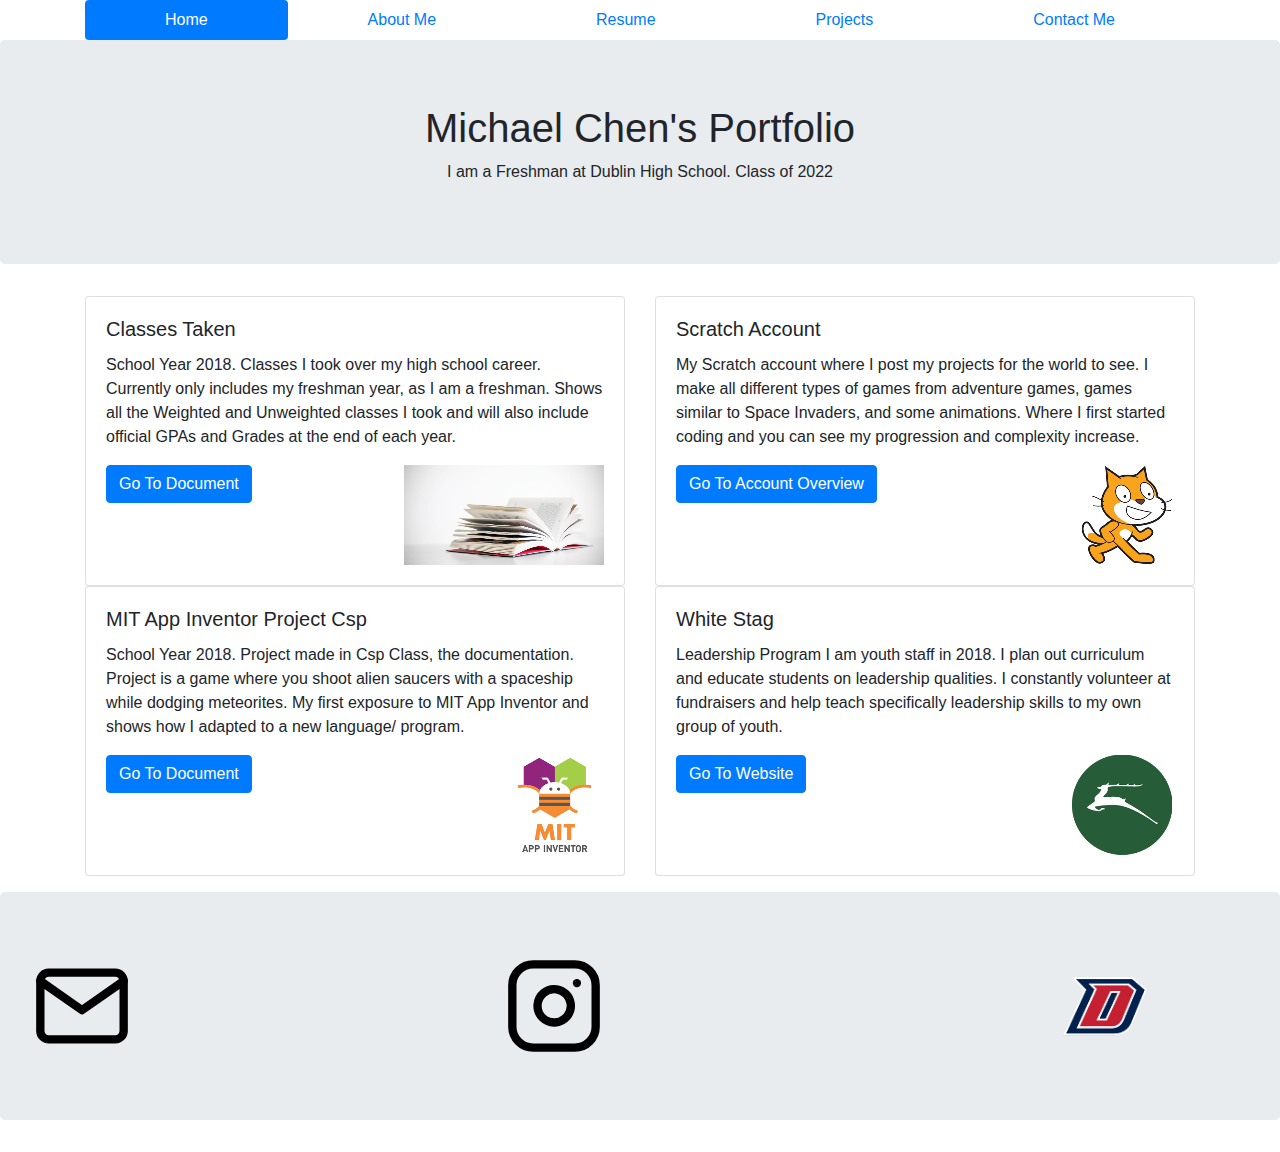
<file: index.html>
<!doctype html>
<html lang="en">
    <head>
        <meta charset="utf-8">
        <link href="bootstrap-4.1.2-dist/css/bootstrap.css" rel="stylesheet" type="text/css">
        <div class="container">
            <ul class="nav nav-pills nav-fill">
                <a class="flex-sm-fill text-sm-center nav-link active" href="index.html">Home</a>
                <a class="flex-sm-fill text-sm-center nav-link" href="Chen_AboutMe.html">About Me</a>
                <a class="flex-sm-fill text-sm-center nav-link" href="Chen_Resume.html">Resume</a>
                <a class="flex-sm-fill text-sm-center nav-link" href="Chen_Projects.html">Projects</a>
                <a class="flex-sm-fill text-sm-center nav-link" href="Chen_ContactMe.html">Contact Me</a>
            </ul>
        </div>
    </head>
    
    <body>
        <div class="jumbotron text-center">
            <h1>Michael Chen's Portfolio</h1>
                <p>I am a Freshman at Dublin High School. Class of 2022</p>
        </div>
    <div class = "container">
        <div class="row">
            <div class="col-sm-6">
                <div class="card flex-6-row">
                    <div class="card-body">
                        <h5 class="card-title">Classes Taken</h5>
                        <p class="card-text">School Year 2018. Classes I took over 
                        my high school career. Currently only includes my freshman 
                        year, as I am a freshman. Shows all the Weighted and 
                        Unweighted classes I took and will also include official
                        GPAs and Grades at the end of each year.</p>
                        <a href="https://docs.google.com/document/d/1QgsBn1z_rbWbP2YY9UbTgwBGiiOMgySDa0EPRlGST_g/edit?usp=sharing" class="btn btn-primary">Go To Document</a>
                        <img class = "card-image-right, float-right" src = "Images/book.jpg">
                    </div>
                </div>
            </div>
            <div class="col-sm-6">
                <div class="card flex-6-row">
                    <div class="card-body">
                        <h5 class="card-title">Scratch Account</h5>
                        <p class="card-text">My Scratch account where I post my projects 
                        for the world to see. I make all different types of games from 
                        adventure games, games similar to Space Invaders, and some 
                        animations. Where I first started coding and you can see my
                        progression and complexity increase. </p>
                        <a href="https://scratch.mit.edu/users/Shadowslay/" class="btn btn-primary">Go To Account Overview</a>
                        <img class = "card-image-right, float-right" src = "Images/cat.jpg">
                    </div>
                </div>
            </div>
        </div>
        <div class="row">
            <div class="col-sm-6">
                <div class="card flex-12-row">
                    <div class="card-body">
                        <h5 class="card-title">MIT App Inventor Project Csp</h5>
                        <p class="card-text">School Year 2018. Project made in Csp Class, 
                        the documentation. Project is a game where you shoot alien saucers 
                        with a spaceship while dodging meteorites. My first exposure to
                        MIT App Inventor and shows how I adapted to a new language/ program. </p>
                        <a href="https://docs.google.com/document/d/17bg20gwyRLGVyuisg8C4La7uuV1495m53UMeD9WWgj8/edit?usp=sharing" class="btn btn-primary">Go To Document</a>
                        <img class = "card-image-right, float-right" src = "Images/mitappinventor.png">
                    </div>
                </div>
            </div>
            <div class="col-sm-6">
                <div class="card flex-12-row">
                    <div class="card-body">
                        <h5 class="card-title">White Stag</h5>
                        <p class="card-text">Leadership Program I am youth staff in 2018. 
                        I plan out curriculum and educate students on leadership qualities. 
                        I constantly volunteer at fundraisers and help teach specifically
                        leadership skills to my own group of youth. </p>
                        <a href="https://www.whitestag.org/" class="btn btn-primary">Go To Website</a>
                        <img class = "card-image-right, float-right" src = "Images/whitestag.png">
                    </div>
                </div>
            </div>
        </div>
    </div>
        </body>
    <p>
        
    </p>
<footer class="jumbotron">
        <div class="row">
            <div class="col-3">
                <a href='mailto:michaelluochen@gmail.com'>
                    <img src="Images/mail.svg" style='max-width:100px'>
                </a>
             </div>
            <div class="col-3">
                <a href='https://www.instagram.com/michael.luo.chen/'>
                    <img src="Images/instagram.svg" style='max-width:100px' hspace="160px">
                </a>
            </div>
            <div class='col-5'>
                <a href='https://www.dublin.k12.ca.us/'>
                    <img src='Images/dhs.png' style='max-width:100px'class='float right' hspace="400px">
                </a>
            </div>
        </div>
</footer>
</file>
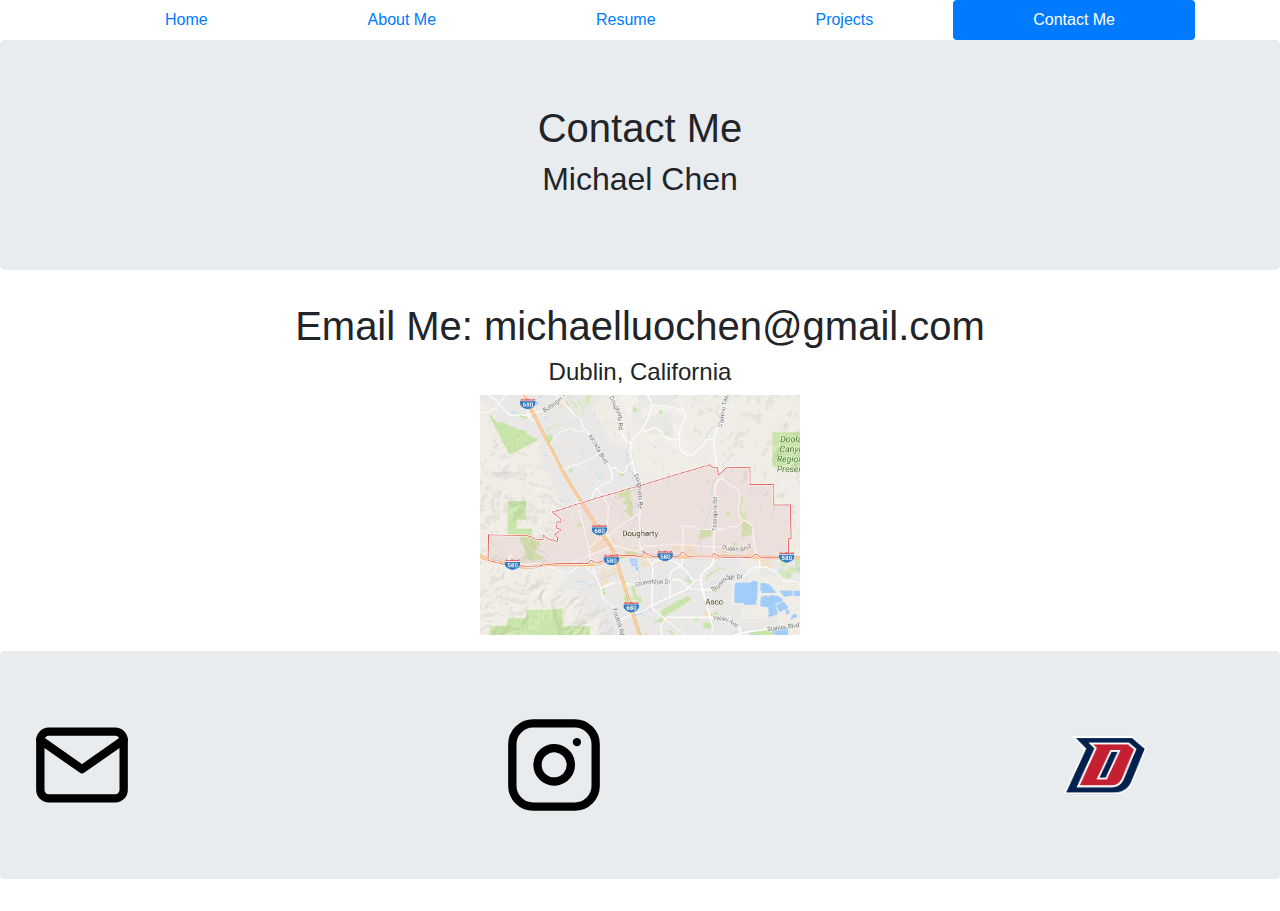
<file: Chen_ContactMe.html>
<!doctype html>
<html lang="en">
    <head>
        <meta charset="utf-8">
        <link href="bootstrap-4.1.2-dist/css/bootstrap.css" rel="stylesheet" type="text/css">
        <div class="container">
            <ul class="nav nav-pills nav-fill">
                <a class="flex-sm-fill text-sm-center nav-link" href="index.html">Home</a>
                <a class="flex-sm-fill text-sm-center nav-link" href="Chen_AboutMe.html">About Me</a>
                <a class="flex-sm-fill text-sm-center nav-link" href="Chen_Resume.html">Resume</a>
                <a class="flex-sm-fill text-sm-center nav-link" href="Chen_Projects.html">Projects</a>
                <a class="flex-sm-fill text-sm-center nav-link active" href="Chen_ContactMe.html">Contact Me</a>
            </ul>
        </div>
    </head>
    <body>
        <div class="jumbotron text-center">
            <h1>Contact Me</h1>
            <h2>Michael Chen</h2>
        </div>
    </body>
<footer class="container text-center">
        <h1>Email Me: michaelluochen@gmail.com<h2>
        <h4>Dublin, California<h4>
            <img src = "Images/dublin.jpg">
            <p>
                
            </p>

</footer> 

<footer class="jumbotron">
        <div class="row">
            <div class="col-3">
                <a href='mailto:michaelluochen@gmail.com'>
                    <img src="Images/mail.svg" style='max-width:100px'>
                </a>
             </div>
            <div class="col-3">
                <a href='https://www.instagram.com/michael.luo.chen/'>
                    <img src="Images/instagram.svg" style='max-width:100px' hspace="160px">
                </a>
            </div>
            <div class='col-5'>
                <a href='https://www.dublin.k12.ca.us/'>
                    <img src='Images/dhs.png' style='max-width:100px'class='float right' hspace="400px">
                </a>
            </div>
        </div>
</footer>
</file>
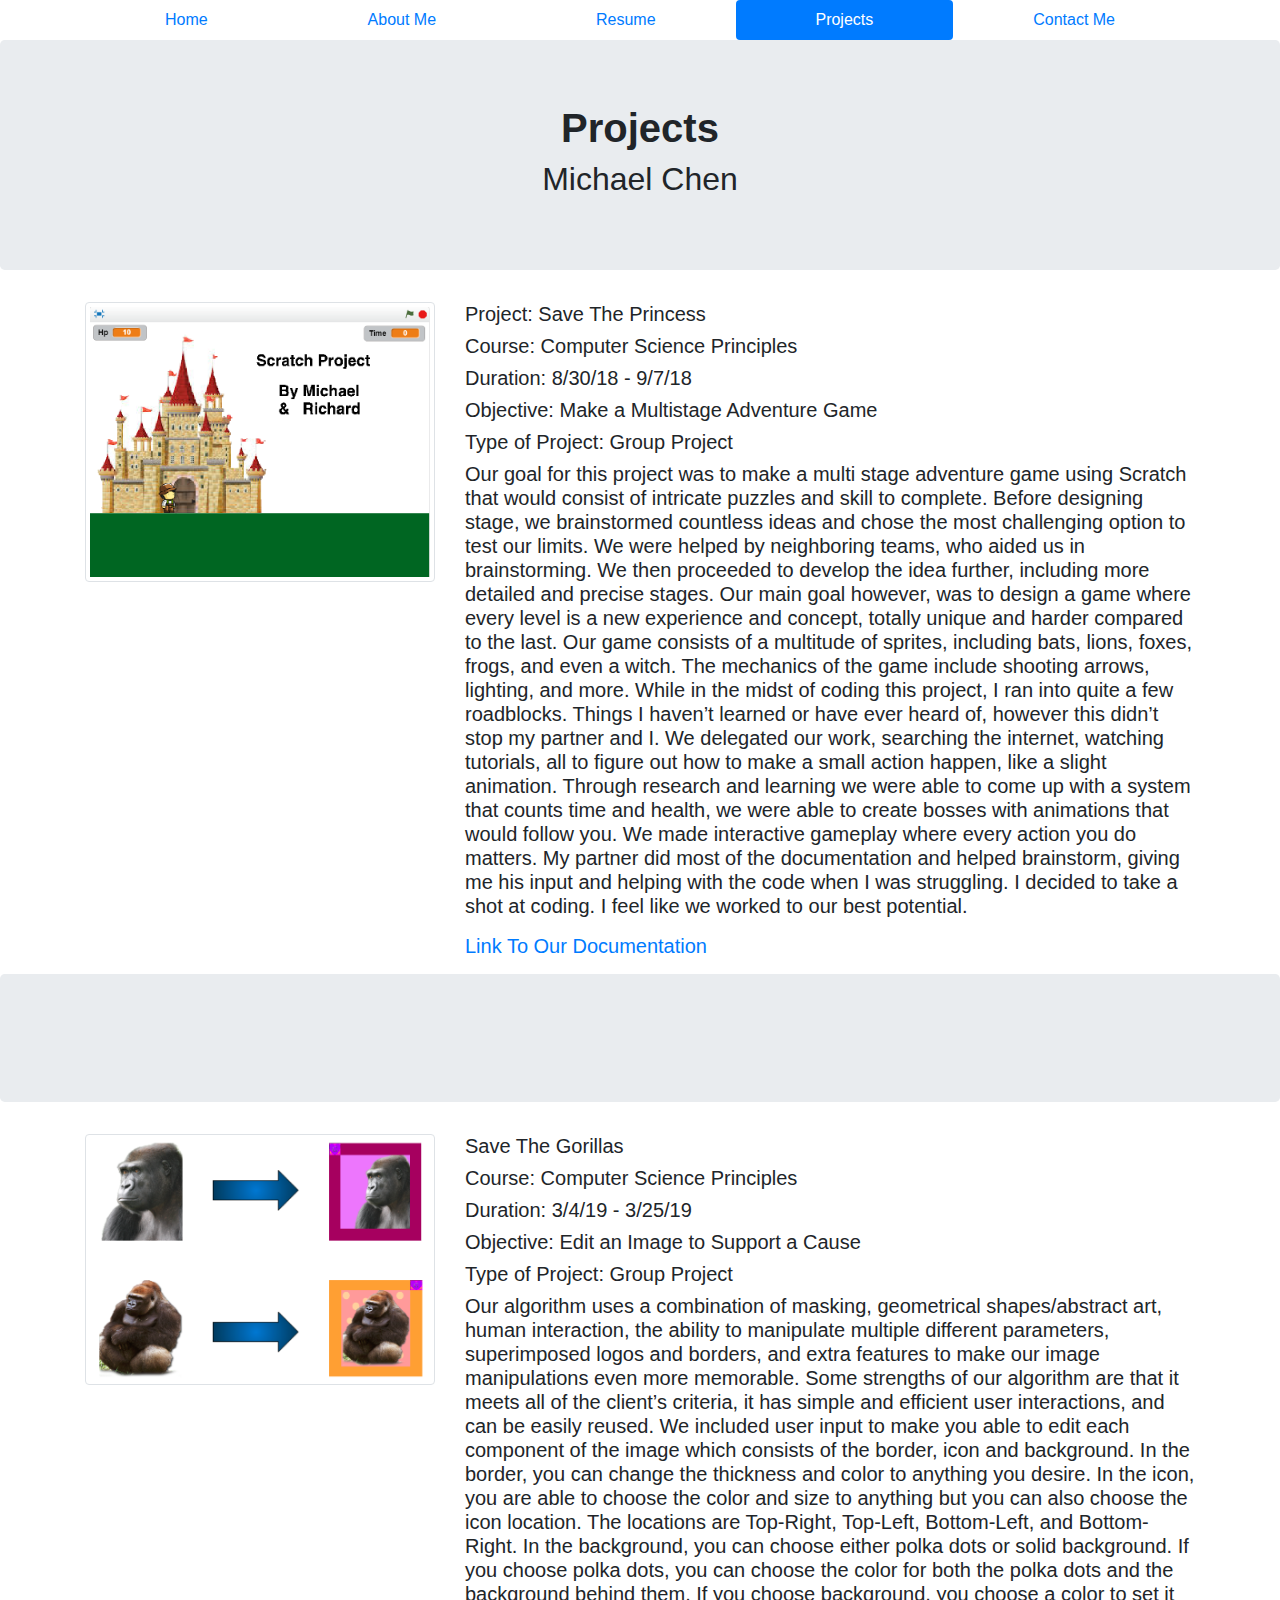
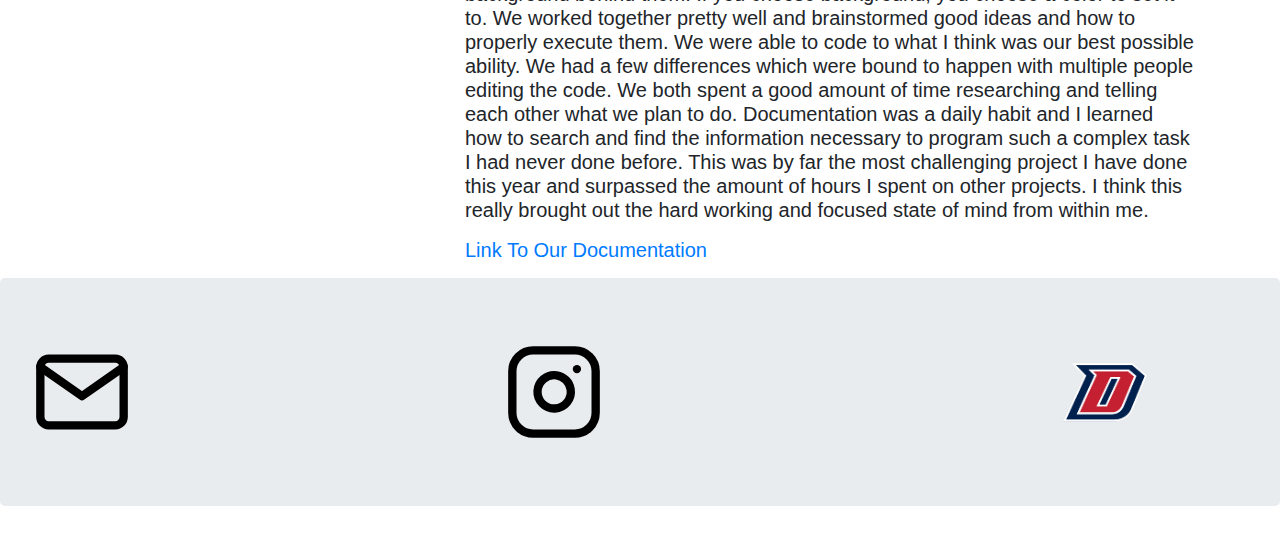
<file: Chen_Projects.html>
<!doctype html>
<html lang="en">
    <head>
        <meta charset="utf-8">
        <link href="bootstrap-4.1.2-dist/css/bootstrap.css" rel="stylesheet" type="text/css">
        <div class="container">
            <ul class="nav nav-pills nav-fill">
                <a class="flex-sm-fill text-sm-center nav-link" href="index.html">Home</a>
                <a class="flex-sm-fill text-sm-center nav-link" href="Chen_AboutMe.html">About Me</a>
                <a class="flex-sm-fill text-sm-center nav-link" href="Chen_Resume.html">Resume</a>
                <a class="flex-sm-fill text-sm-center nav-link active" href="Chen_Projects.html">Projects</a>
                <a class="flex-sm-fill text-sm-center nav-link" href="Chen_ContactMe.html">Contact Me</a>
            </ul>
        </div>
    </head>
    <body>
        <div class="jumbotron text-center">
            <h1><strong>Projects</strong><h1>
            <h2>Michael Chen<h2>
        </div>

        <section class="main">
            <div class = "container">
                <div class = "row">
                    <div class = "col-md-4">
                        <a href = "#">
                            <img src = "Images/scratch.PNG" class = "img-thumbnail">
                        </a>
                    </div>
                    <div class = "col-md-8">
                        <h5>Project: Save The Princess<h5>
                        <h5>Course: Computer Science Principles<h5>
                        <h5>Duration: 8/30/18 - 9/7/18<h5>
                        <h5>Objective: Make a Multistage Adventure Game<h5>
                        <h5>Type of Project: Group Project<h5>
                            <p class="font-weight-light">Our goal for this project was to make a multi stage adventure game 
                        using Scratch that would consist of intricate puzzles and skill to complete. 
                        Before designing stage, we brainstormed countless ideas and chose the most 
                        challenging option to test our limits. We were helped by neighboring teams,
                        who aided us in brainstorming. We then proceeded to develop the idea further,
                        including more detailed and precise stages. Our main goal however, was to 
                        design a game where every level is a new experience and concept, totally 
                        unique and harder compared to the last. Our game consists of a multitude 
                        of sprites, including bats, lions, foxes, frogs, and even a witch. The 
                        mechanics of the game include shooting arrows, lighting, and more. While 
                        in the midst of coding this project, I ran into quite a few roadblocks. 
                        Things I haven’t learned or have ever heard of, however this didn’t stop 
                        my partner and I. We delegated our work, searching the internet, watching 
                        tutorials, all to figure out how to make a small action happen, like a slight 
                        animation. Through research and learning we were able to come up with a system 
                        that counts time and health, we were able to create bosses with animations that 
                        would follow you. We made interactive gameplay where every action you do matters. 
                        My partner did most of the documentation and helped brainstorm, giving me his 
                        input and helping with the code when I was struggling. I decided to take a shot
                        at coding. I feel like we worked to our best potential. 
                            <a href = "https://docs.google.com/document/d/1Yp8YzNnv60FLub0Ax-NaOo4W5F11n0rGkisIdNKujM0/edit?usp=sharing">
                                <p>Link To Our Documentation</p>
                            </a>
                        </p>
                    </div>
                </div>
            </div>
        </section>

        <div class = "jumbotron">
            <div>
            </div>
        </div>

        <section class="main">
            <div class = "container">
                <div class = "row">
                    <div class = "col-md-4">
                        <a href = "#">
                            <img src = "Images/gorilla.PNG" class = "img-thumbnail">
                        </a>
                    </div>
                    <div class = "col-md-8">
                        <h5>Save The Gorillas<h5>
                        <h5>Course: Computer Science Principles<h5>
                        <h5>Duration: 3/4/19 - 3/25/19<h5>
                        <h5>Objective: Edit an Image to Support a Cause<h5>
                        <h5>Type of Project: Group Project<h5>
                            <p class="font-weight-light"> Our algorithm uses a combination of masking, 
                            geometrical shapes/abstract art, human interaction, the ability to manipulate
                            multiple different parameters, superimposed logos and borders, and extra 
                            features to make our image manipulations even more memorable. Some strengths 
                            of our algorithm are that it meets all of the client’s criteria, it has 
                            simple and efficient user interactions, and can be easily reused. We included 
                            user input to make you able to edit each component of the image which 
                            consists of the border, icon and background. In the border, you can change 
                            the thickness and color to anything you desire. In the icon, you are able 
                            to choose the color and size to anything but you can also choose the icon 
                            location. The locations are Top-Right, Top-Left, Bottom-Left, and 
                            Bottom-Right. In the background, you can choose either polka dots or solid 
                            background. If you choose polka dots, you can choose the color for both the 
                            polka dots and the background behind them. If you choose background, you 
                            choose a color to set it to. We worked together pretty well and brainstormed 
                            good ideas and how to properly execute them. We were able to code to what I 
                            think was our best possible ability. We had a few differences which were 
                            bound to happen with multiple people editing the code. We both spent a good 
                            amount of time researching and telling each other what we plan to do. 
                            Documentation was a daily habit and I learned how to search and find the 
                            information necessary to program such a complex task I had never done before. 
                            This was by far the most challenging project I have done this year and 
                            surpassed the amount of hours I spent on other projects. I think this really 
                            brought out the hard working and focused state of mind from within me.   

                            <a href = "https://docs.google.com/document/d/1QLzVPrh2Jg2-Jtjrfa2L0m1ZgaqdtsiQ2k6p8kFu2KU/edit?usp=sharing">
                                <p>Link To Our Documentation</p>
                            </a>
                        </p>
                    </div>
                </div>
            </div>
        </section>
         
<footer class="jumbotron">
        <div class="row">
            <div class="col-3">
                <a href='mailto:michaelluochen@gmail.com'>
                    <img src="Images/mail.svg" style='max-width:100px'>
                </a>
             </div>
            <div class="col-3">
                <a href='https://www.instagram.com/michael.luo.chen/'>
                    <img src="Images/instagram.svg" style='max-width:100px' hspace="160px">
                </a>
            </div>
            <div class='col-5'>
                <a href='https://www.dublin.k12.ca.us/'>
                    <img src='Images/dhs.png' style='max-width:100px'class='float right' hspace="400px">
                </a>
            </div>
        </div>
</footer>
</file>
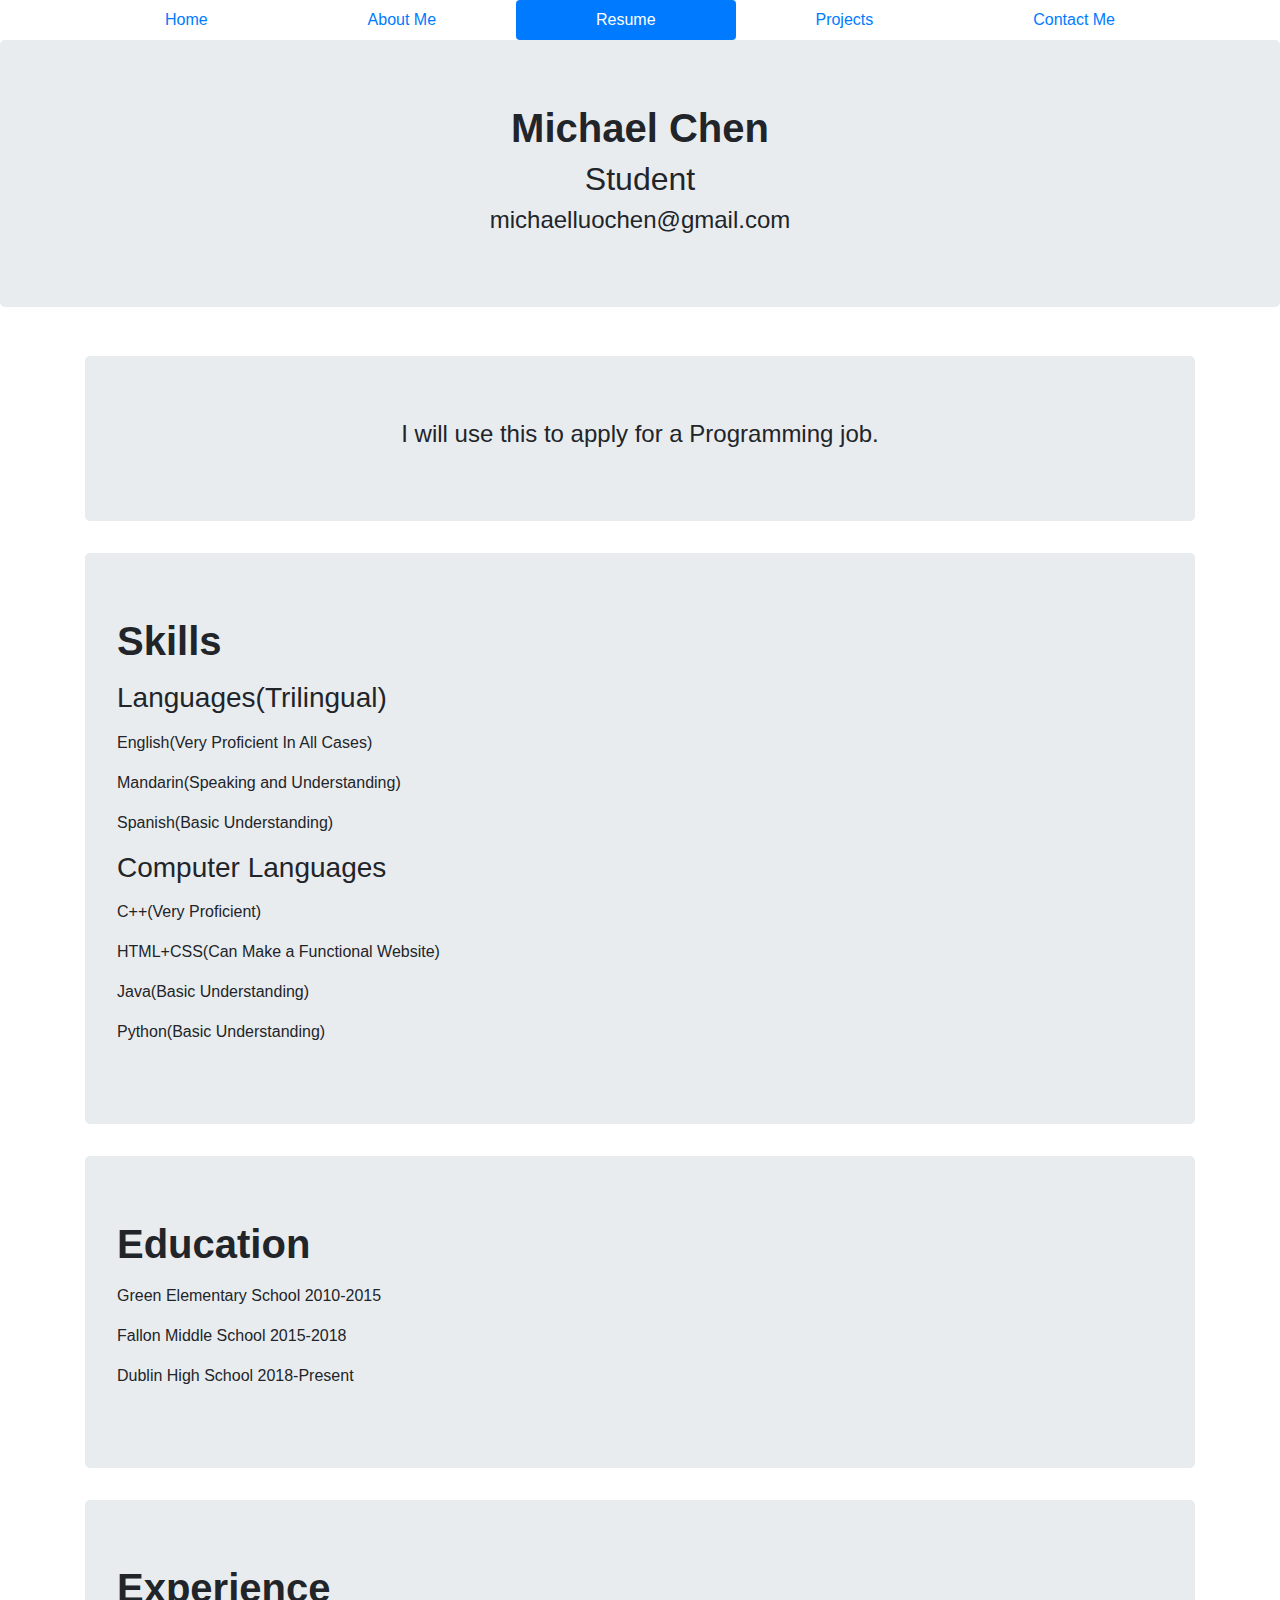
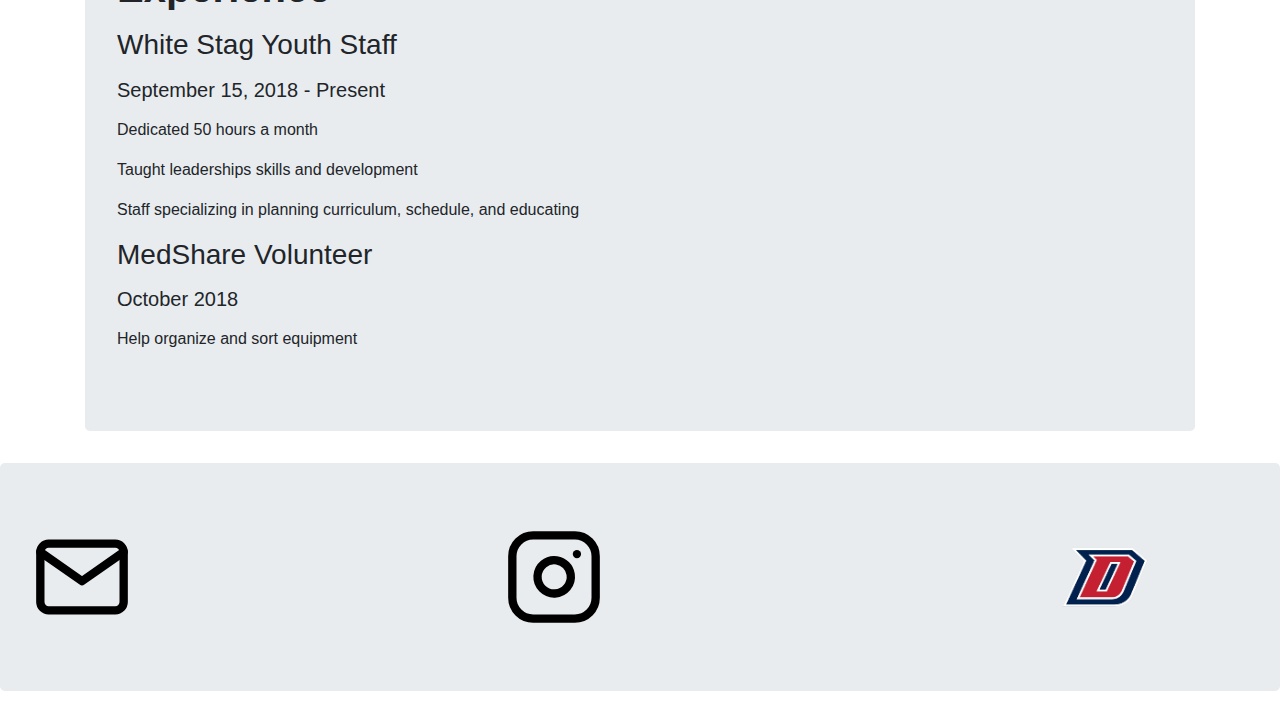
<file: Chen_Resume.html>
<!doctype html>
<html lang="en">
    <head>
        <meta charset="utf-8">
        <link href="bootstrap-4.1.2-dist/css/bootstrap.css" rel="stylesheet" type="text/css">
        <div class="container">
            <ul class="nav nav-pills nav-fill">
                <a class="flex-sm-fill text-sm-center nav-link" href="index.html">Home</a>
                <a class="flex-sm-fill text-sm-center nav-link" href="Chen_AboutMe.html">About Me</a>
                <a class="flex-sm-fill text-sm-center nav-link active" href="Chen_Resume.html">Resume</a>
                <a class="flex-sm-fill text-sm-center nav-link" href="Chen_Projects.html">Projects</a>
                <a class="flex-sm-fill text-sm-center nav-link" href="Chen_ContactMe.html">Contact Me</a>
            </ul>
        </div>
    </head>
            <div class="jumbotron text-center">
                <h1><strong>Michael Chen<strong></h1>
                <h2>Student<h4>
                <h4>michaelluochen@gmail.com<h4>
            </div>
            <section class="main">
                <div class = "container">
                    <div class = "row"></div>
                        <div class = "col-md-6">
                            <p>         
                            </p>
                        </div>
                    </div>
                </div>
            </section>
        <div class = "container">
            <div class="jumbotron text-center">
                <h4>I will use this to apply for a Programming job.<h4>
            </div>
            <div class = "jumbotron">
                <h1><p class="font-weight-bold">Skills</p></h1>
                    <h3><p class="font-weight-normal">Languages(Trilingual)</p></h3>
                        <p class="font-weight-light">English(Very Proficient In All Cases)</p>
                        <p class="font-weight-light">Mandarin(Speaking and Understanding)</p>
                        <p class="font-weight-light">Spanish(Basic Understanding)</p>
                    <h3><p class="font-weight-normal">Computer Languages</p></h3>
                        <p class="font-weight-light">C++(Very Proficient)</p>
                        <p class="font-weight-light">HTML+CSS(Can Make a Functional Website)</p>
                        <p class="font-weight-light">Java(Basic Understanding)</p>
                        <p class="font-weight-light">Python(Basic Understanding)</p>
            </div>
            <div class = "jumbotron">
                <h1><p class="font-weight-bold">Education</p></h1>
                    <p class="font-weight-normal">Green Elementary School 2010-2015</p>
                    <p class="font-weight-normal">Fallon Middle School 2015-2018</p>
                    <p class="font-weight-normal">Dublin High School 2018-Present</p>
            </div>
            <div class = "jumbotron">
                <h1><p class="font-weight-bold">Experience</p></h1>
                    <h3><p class="font-weight-normal">White Stag Youth Staff</p></h3>
                        <h5><p class="font-weight-normal">September 15, 2018 - Present</p></h5>
                            <p class="font-weight-light">Dedicated 50 hours a month </p>
                            <p class="font-weight-light">Taught leaderships skills and development </p>
                            <p class="font-weight-light">Staff specializing in planning curriculum, schedule, and educating </p>
                    <h3><p class="font-weight-normal">MedShare Volunteer</p></h3>
                         <h5><p class="font-weight-normal">October 2018</p></h5>
                            <p class="font-weight-light">Help organize and sort equipment</p>
            </div>
        </div>

<footer class="jumbotron">
        <div class="row">
            <div class="col-3">
                <a href='mailto:michaelluochen@gmail.com'>
                    <img src="Images/mail.svg" style='max-width:100px'>
                </a>
             </div>
            <div class="col-3">
                <a href='https://www.instagram.com/michael.luo.chen/'>
                    <img src="Images/instagram.svg" style='max-width:100px' hspace="160px">
                </a>
            </div>
            <div class='col-5'>
                <a href='https://www.dublin.k12.ca.us/'>
                    <img src='Images/dhs.png' style='max-width:100px'class='float right' hspace="400px">
                </a>
            </div>
        </div>
</footer>
</file>
